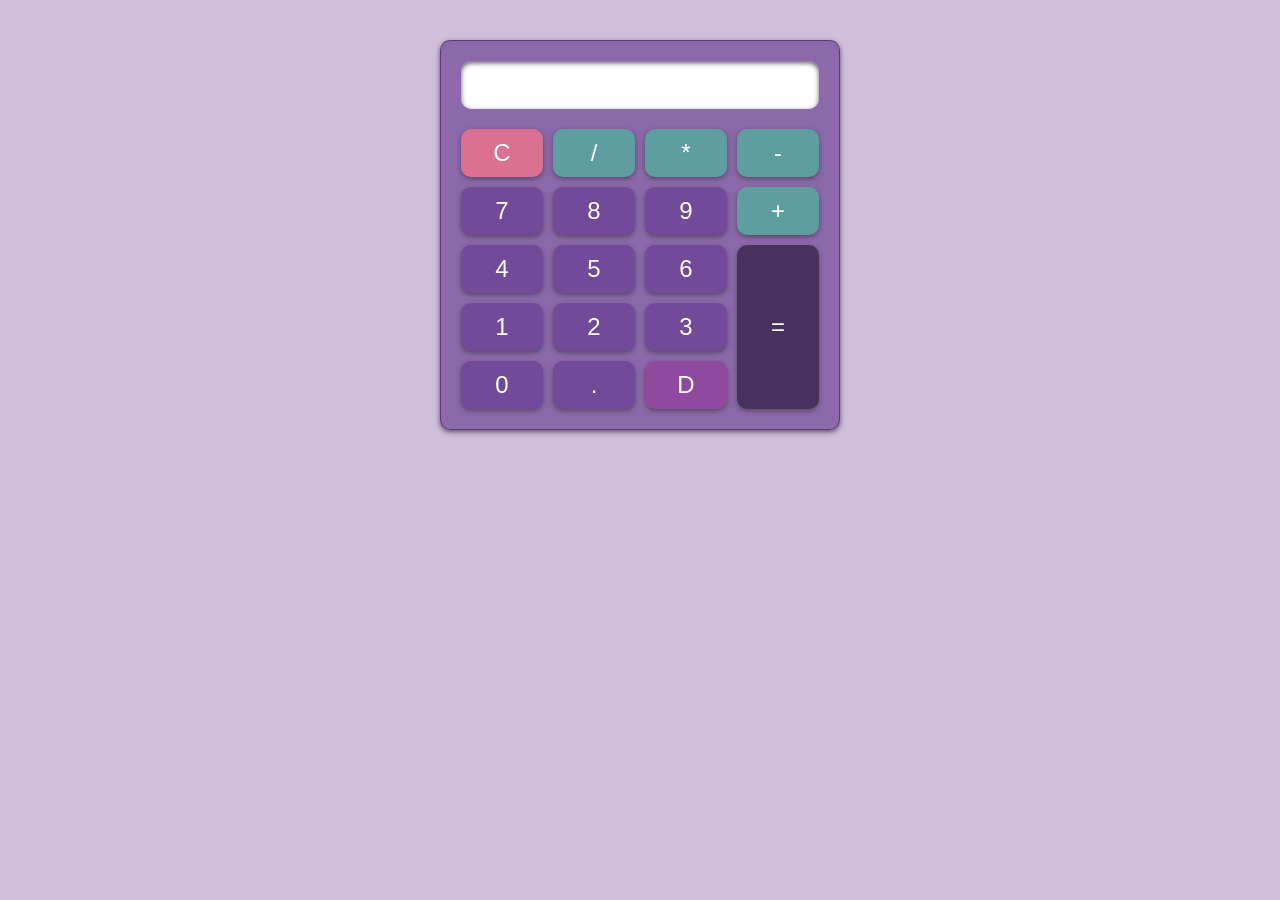
<file: Projects/02-Calculadora-Simple/index.html>
<!DOCTYPE html>
<html lang="en">
<head>
    <meta charset="UTF-8">
    <meta name="viewport" content="width=device-width, initial-scale=1.0">
    <title>Calculadora Básica</title>
    <link rel="stylesheet" href="style.css">
</head>
<body>
    <div class="calculator">
        <input type="text" id="result" readonly>
        <div class="buttons">
            <button class="clear">C</button>
            <button class="operator">/</button>
            <button class="operator">*</button>
            <button class="operator">-</button>
            <button class="number">7</button>
            <button class="number">8</button>
            <button class="number">9</button>
            <button class="operator">+</button>
            <button class="number">4</button>
            <button class="number">5</button>
            <button class="number">6</button>
            <button class="equals">=</button>
            <button class="number">1</button>
            <button class="number">2</button>
            <button class="number">3</button>
            <button class="number">0</button>
            <button class="decimal">.</button>
            <button class="delete">D</button>
        </div>
    </div>
    <script src="index.js"></script>
</body>
</html>
</file>
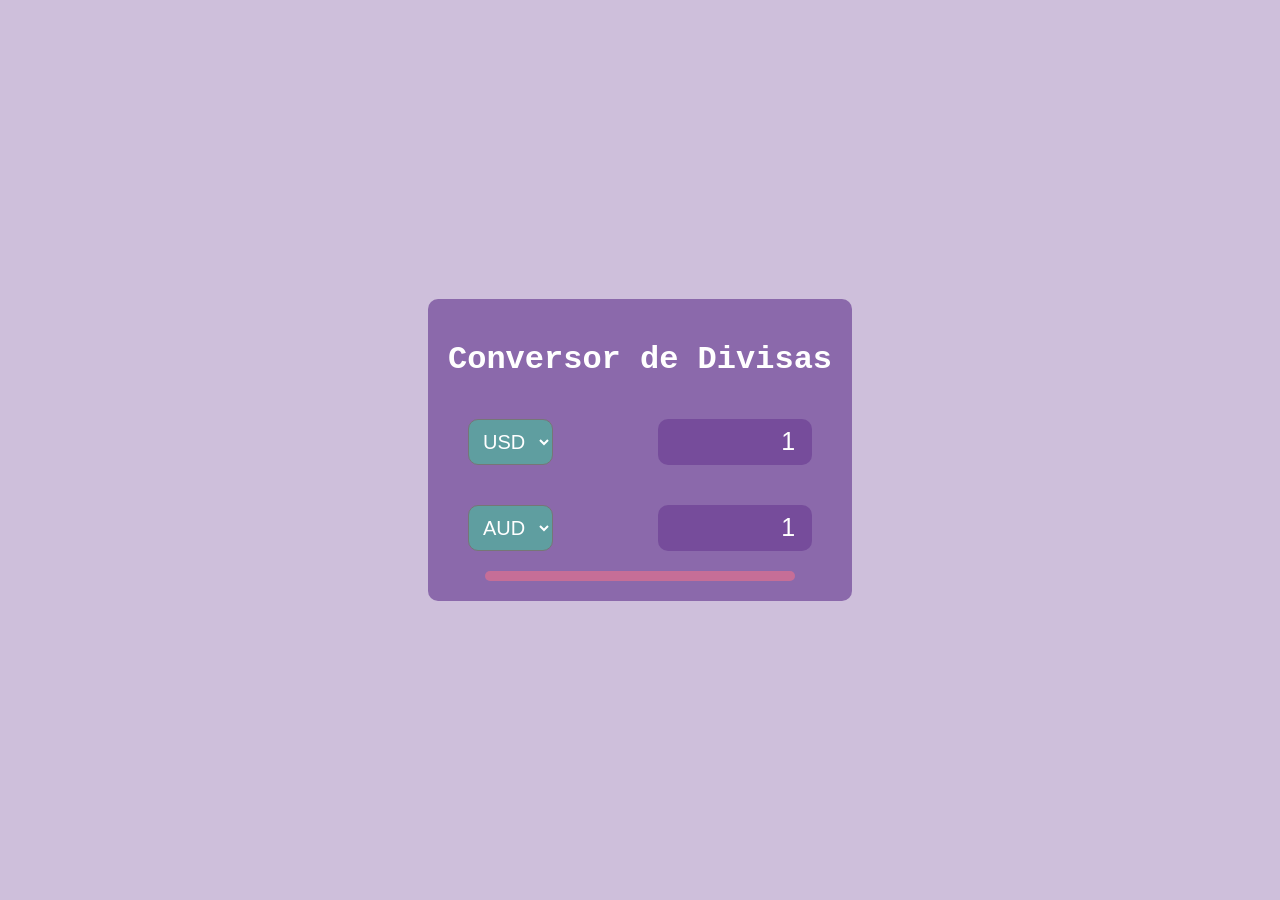
<file: Projects/03-Conversor-De-Divisas/index.html>
<!DOCTYPE html>
<html lang="en">
<head>
    <meta charset="UTF-8">
    <meta name="viewport" content="width=device-width, initial-scale=1.0">
    <title>Conversor de Divisas</title>
    <link rel="stylesheet" href="style.css">
</head>
<body>
    <div class="container">
        <h1>Conversor de Divisas</h1>
        <div class="contenedor-moneda">
            <select id="primera-moneda">
                <option value="AUD">AUD</option>
                <option value="CAD">CAD</option>
                <option value="EUR">EUR</option>
                <option value="GBP">GBP</option>
                <option value="INR">INR</option>
                <option value="JPY">JPY</option>
                <option value="USD" selected>USD</option>
            </select>
            <input type="number" id="primer-valor" value="1" min="0">
        </div>

        <div class="contenedor-moneda">
            <select id="segunda-moneda">
                <option value="AUD">AUD</option>
                <option value="CAD">CAD</option>
                <option value="EUR">EUR</option>
                <option value="GBP">GBP</option>
                <option value="INR">INR</option>
                <option value="JPY">JPY</option>
                <option value="USD">USD</option>
            </select>
            <input type="number" id="segundo-valor" value="1" min="0" disabled>
        </div>

        <p class="tipo-cambio" id="tipo-cambio"></p>
    </div>
    <script src="index.js"></script>
</body>
</html>
</file>
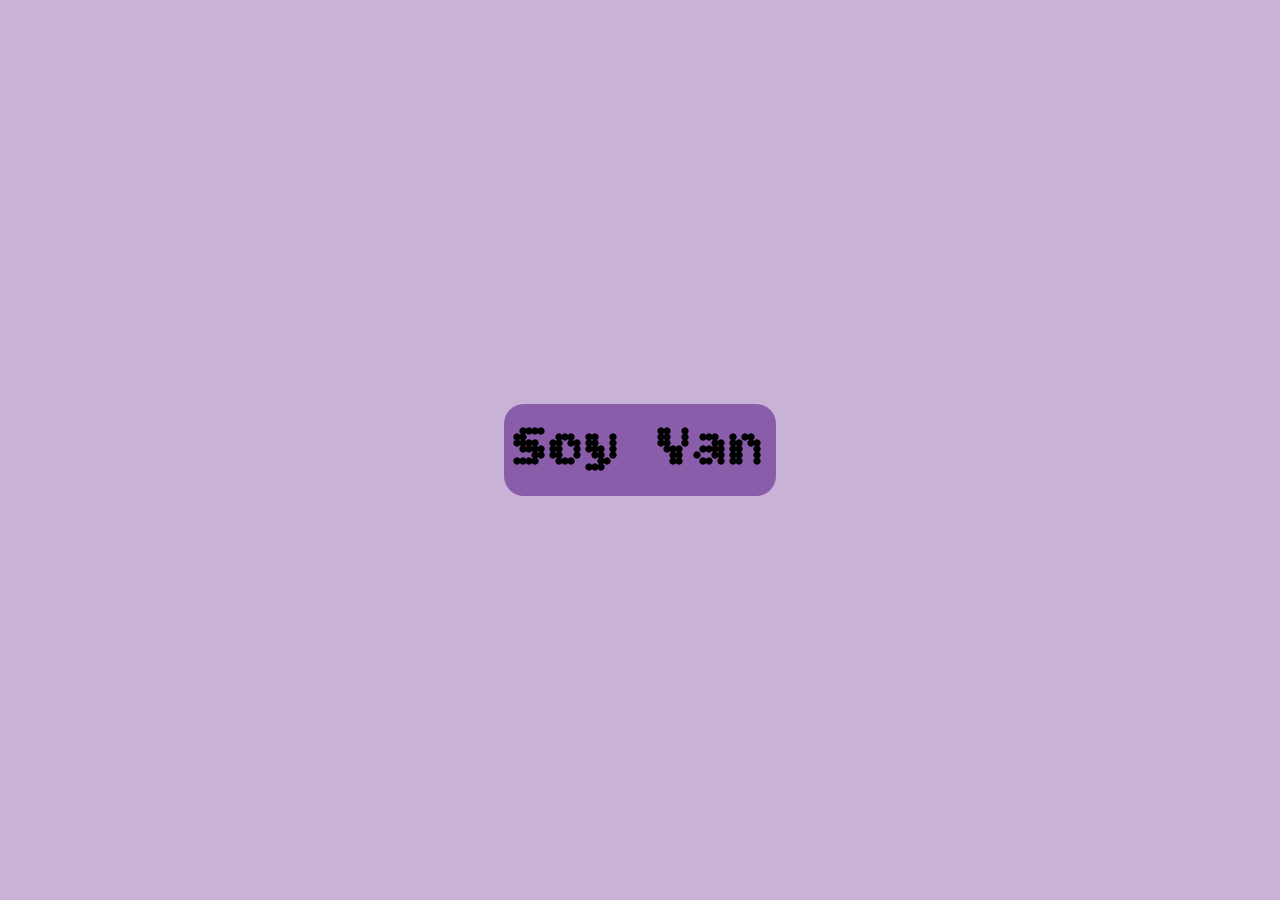
<file: Projects/03-Texto-Animado/index.html>
<!DOCTYPE html>
<html lang="en">
<head>
    <meta charset="UTF-8">
    <meta name="viewport" content="width=device-width, initial-scale=1.0">
    <title>Efecto de texto animado</title>
    <link rel="stylesheet" href="style.css">
</head>
<body>
    <div class="container">
        
    </div>
</body>
<script src="index.js"></script>
</html>
</file>
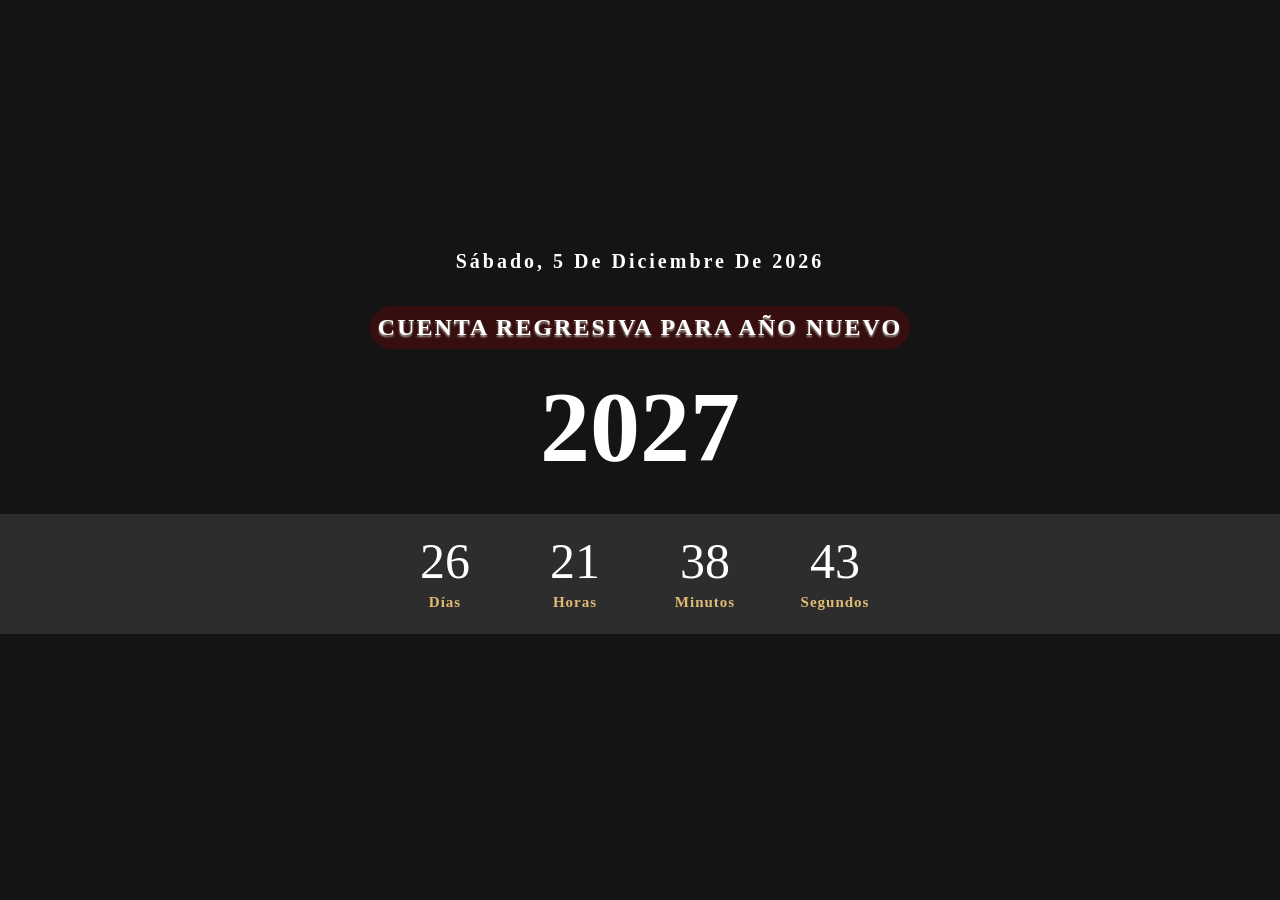
<file: Projects/04-Contador-Regresivo-New-Year/index.html>
<!DOCTYPE html>
<html lang="en">
<head>
    <meta charset="UTF-8">
    <meta name="viewport" content="width=device-width, initial-scale=1.0">
    <title>Año Nuevo 2027 - Temporizador</title>
    <link rel="stylesheet" href="style.css">
</head>
<body>
    <h1 id="fechaActual">hhhhh</h1>
    <h2 class="titulo">Cuenta regresiva para Año Nuevo</h2>
    <div class="year">2027</div>
    <div class="contador">
        <div id="dias">00</div>
        <div id="horas">00</div>
        <div id="minutos">00</div>
        <div id="segundos">00</div>
    </div>
</body>
<script src="index.js"></script>
</html>
</file>
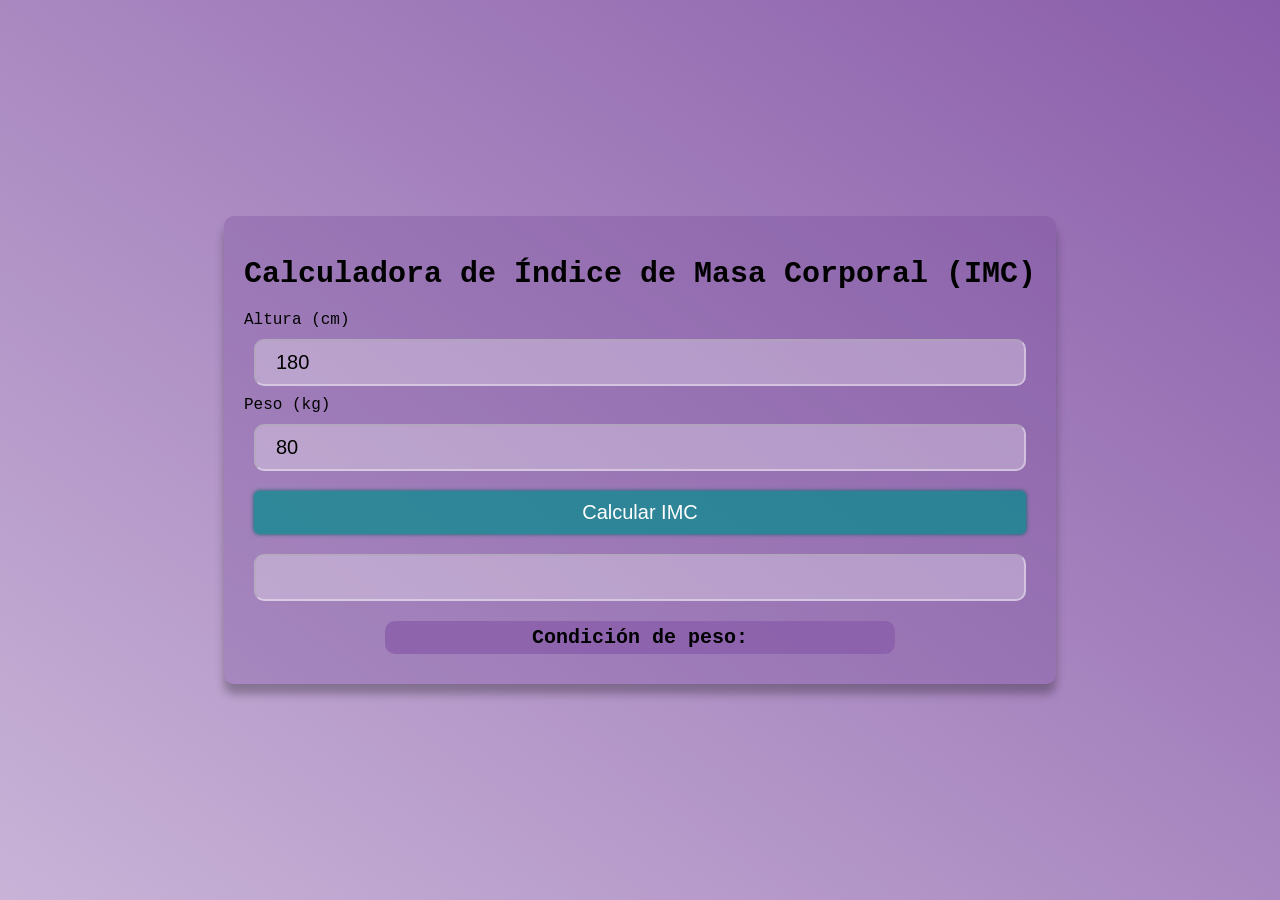
<file: Projects/06-Calculadora-IMC/index.html>
<!DOCTYPE html>
<html lang="en">
<head>
    <meta charset="UTF-8">
    <meta name="viewport" content="width=device-width, initial-scale=1.0">
    <title>Calculadora de IMC</title>
    <link rel="stylesheet" href="style.css">
</head>
<body>
    <div class="mainContainer">
        <h1 class="encabezado"> Calculadora de Índice de Masa Corporal (IMC)</h1>
        Altura (cm)
        <input type="number" id="altura" class="input" value="180" placeholder="Introduzca su altura en cm">
        Peso (kg)
        <input type="number" id="peso" class="input" value="80" placeholder="Introduzca su peso en kg">
        <button class="btn" id="btn">Calcular IMC</button>
        <input type="number" class="input" id="imc-result" disabled>
        <h4 class="info-text">Condición de peso:
            <span id="condicion-peso"></span>
        </h4>
    </div>
</body>
<script src="index.js"></script>
</html>
</file>
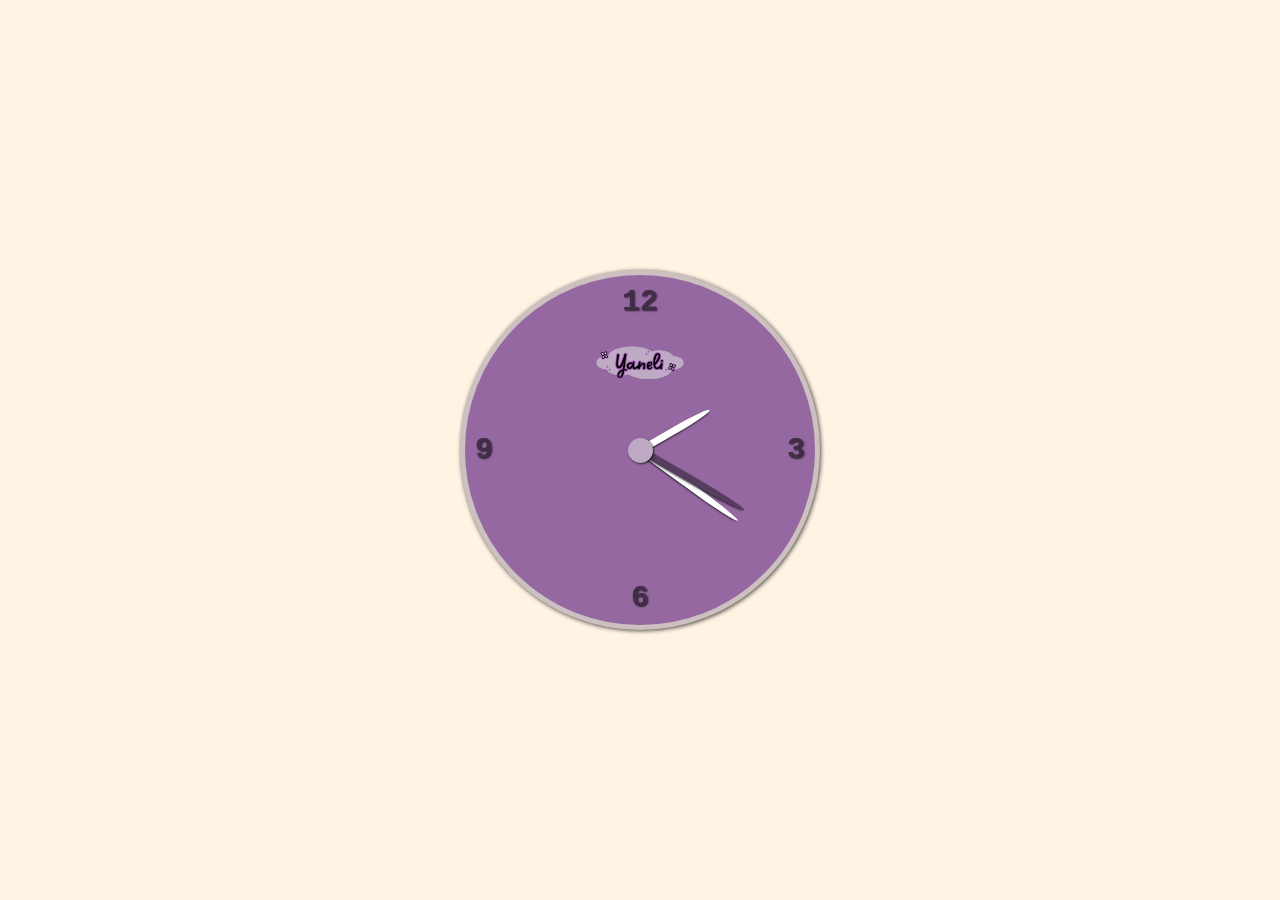
<file: Projects/07-Reloj-En-Tiempo-Real/index.html>
<!DOCTYPE html>
<html lang="en">
<head>
    <meta charset="UTF-8">
    <meta name="viewport" content="width=device-width, initial-scale=1.0">
    <title>Reloj</title>
    <link rel="stylesheet" href="style.css">
</head>
<body>
    <div class="reloj-container">
        <div class="numeros">
            <div class="doce">12</div>
            <div class="tres">3</div>
            <div class="seis">6</div>
            <div class="nueve">9</div>
        </div>

        <div class="manecillas">
            <div class="horas"></div>
            <div class="minutos"></div>
            <div class="segundos"></div>
        </div>

        <img src="img/logo.png" alt="logo">
    </div>
    <script src="index.js"></script>
</body>
</html>
</file>
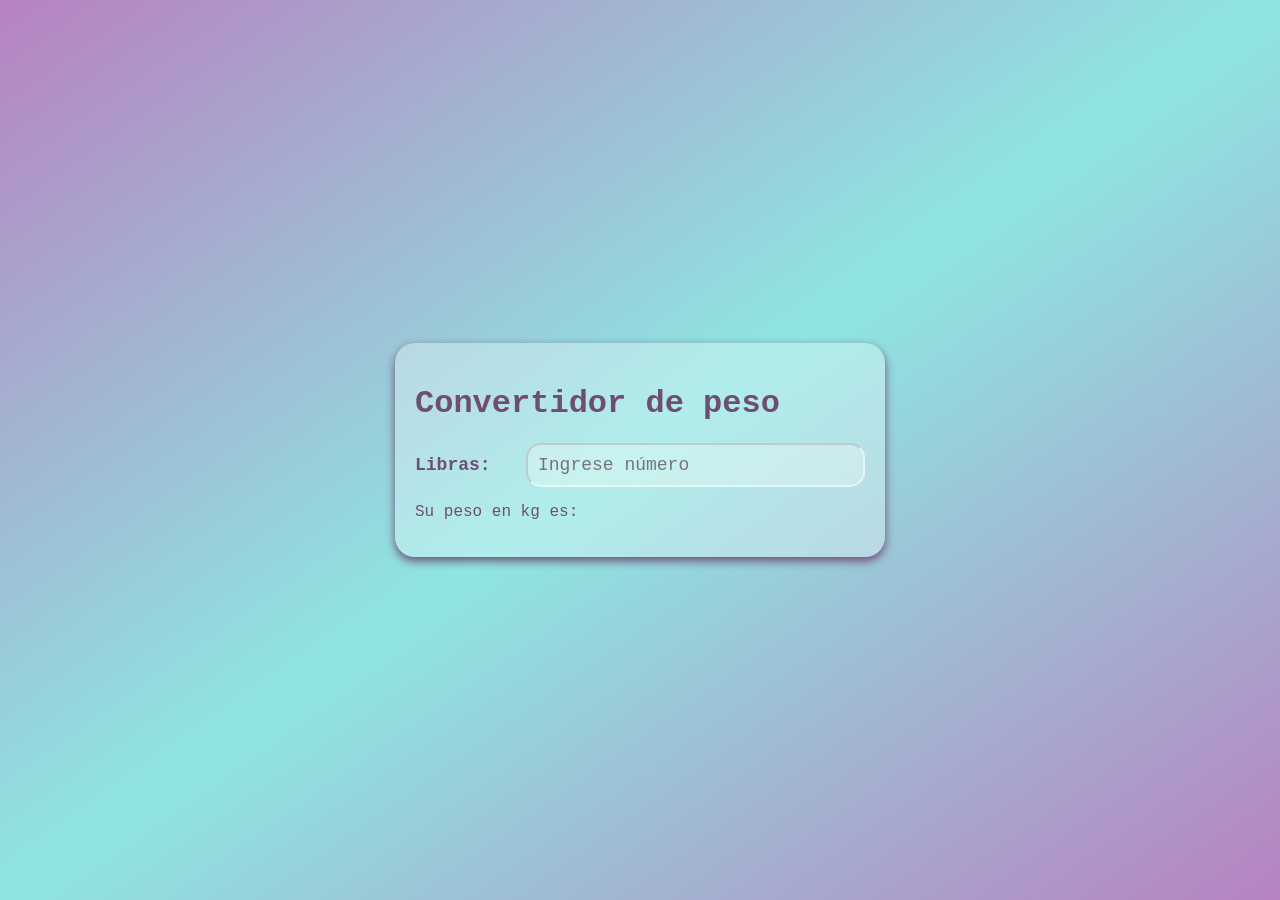
<file: Projects/08-Convertidor-De-Peso/index.html>
<!DOCTYPE html>
<html lang="en">
<head>
    <meta charset="UTF-8">
    <meta name="viewport" content="width=device-width, initial-scale=1.0">
    <title>Convertidor de Peso</title>
    <link rel="stylesheet" href="style.css">
</head>
<body>
    <div class="main-container">
        <h1 class="titulo">Convertidor de peso</h1>
        <div class="peso-container">
            <label for="libras">Libras:</label>
            <input type="number" id="input" class="input" step=".1" placeholder="Ingrese número">
        </div>
        <p>Su peso en kg es: <span id="resultado"></span></p>
        <p class="error" id="error"></p>
    </div>

    <script src="index.js"></script>
</body>
</html>
</file>
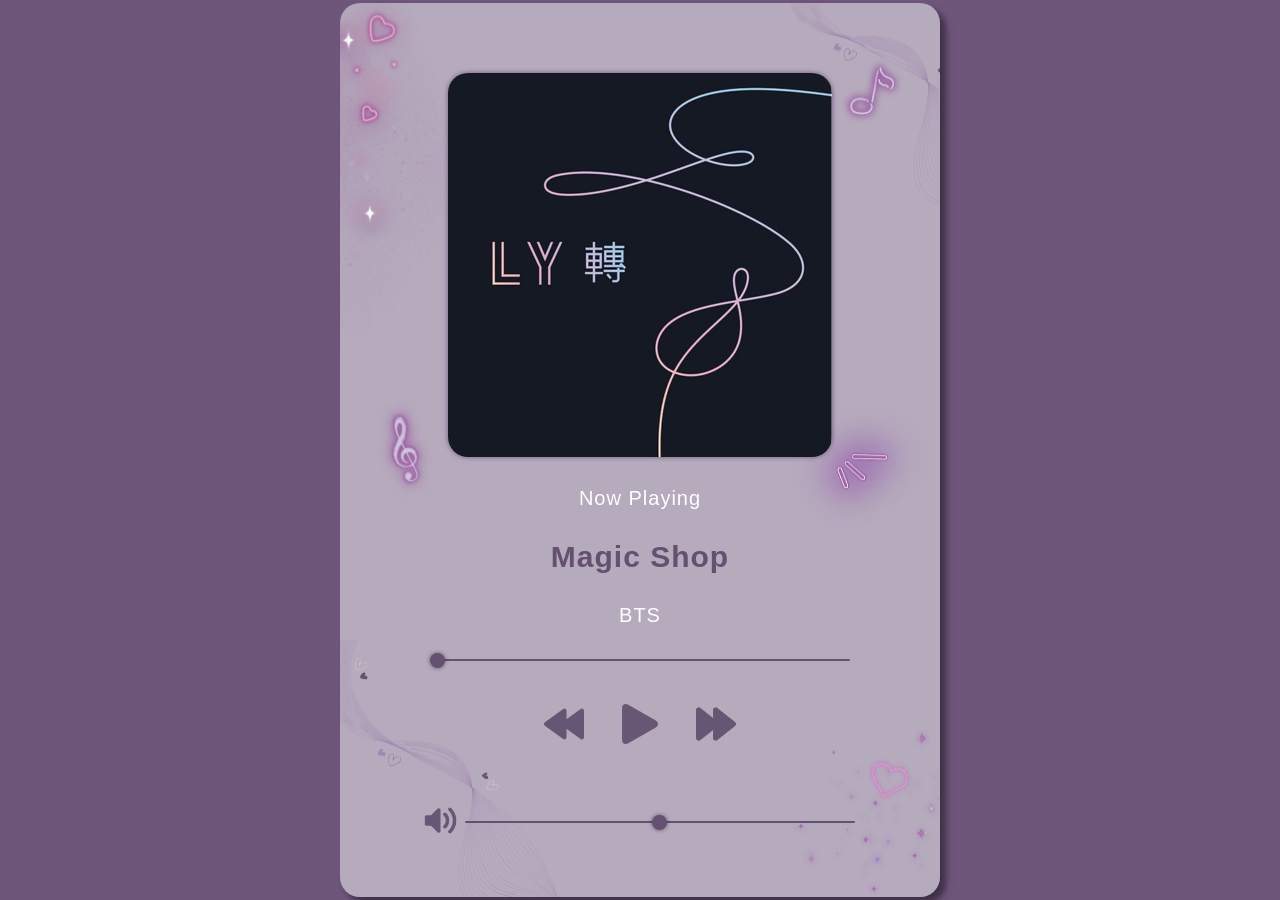
<file: Projects/09-Music-Player/index.html>
<!DOCTYPE html>
<html lang="en">
<head>
    <meta charset="UTF-8">
    <meta name="viewport" content="width=device-width, initial-scale=1.0">
    <title>Music Player</title>
    <link rel="stylesheet" href="style.css">
</head>
<body>
    <div class="player">
        <div class="imagen"></div>
        <p class="now">Now Playing</p>
        <h3 id="title">Song Title</h3>
        <p id="artist">Artist name</p>
        
        <div class="progress">
            <input type="range" id="progress" value="0" min="0" max="100">
        </div>
        <div class="controls">
            <button id="prev">
                <img src="img/rewind-button.png">
            </button>
            <button id="play">
                <img src="img/play-button-arrowhead.png">
            </button>
            <button id="next">
                <img src="img/forward-button.png">
            </button>
        </div>

      

        <div class="volume">
            <i class="vo-icon">
                <img src="img/volume-up.png">
            </i>
            <input type="range" id="volume" min="0" max="1" value="0.5" step="0.05">
        </div>
    </div>

    <script src="index.js"></script>
</body>
</html>

<!--
<a href="https://www.flaticon.com/free-icons/rewind" title="rewind icons">Rewind icons created by Magnific - Flaticon</a>
<a href="https://www.flaticon.com/free-icons/next" title="next icons">Next icons created by Magnific - Flaticon</a>
<a href="https://www.flaticon.com/free-icons/pause" title="pause icons">Pause icons created by Chanut - Flaticon</a>
<a href="https://www.flaticon.com/free-icons/volume" title="volume icons">Volume icons created by Bharat Icons - Flaticon</a>
<a href="https://www.flaticon.es/iconos-gratis/musica-y-multimedia" title="musica y multimedia iconos">Musica y multimedia iconos creados por SeyfDesigner - Flaticon</a>
-->
</file>
<file: Projects/02-Calculadora-Simple/style.css>
*{
    box-sizing: border-box; /*el relleno y borde se incluyen solo dentro del alto y ancho especificado del elemento*/
    margin: 0;
}

body{
    background-color: rgba(116, 73, 153, 0.349);
}

.calculator{
    background-color: rgba(115, 73, 153, 0.726);
    padding: 20px;
    max-width: 400px;
    margin: 0 auto;
    border: solid 1px rgba(86, 54, 114, 0.904);
    box-shadow: 0 2px 5px rgba(80, 68, 92, 0.904);
    border-radius: 10px;
    margin-top: 40px;
}

#result{
    width: 100%;
    padding: 10px;
    font-size: 24px;
    border: none;
    border-radius: 10px;
    box-shadow: 0 2px 5px rgba(80, 68, 92, 0.904) inset;
}

.buttons{
    display: grid; /*cuadricula css, crea el diseño de cuadricula*/
    grid-template-columns: repeat(4, 1fr); /*organiza en 4 columnas, el 1fr les da el mismo ancho a todas*/
    grid-gap: 10px; /*agrega espacio entre cada botón*/
    margin-top: 20px; /*margen superior a todo el contenedor (entre result y bottons)*/
}

button{
    padding: 10px;
    font-size: 24px;
    color: white;
    border: none;
    box-shadow: 0 2px 5px rgba(80, 68, 92, 0.904);
    border-radius: 10px;
    cursor: pointer;
    transition: background-color 0.3s ease; /*hace que el efecto de cambio de color se vea mpas suave y fluido*/
}

/*Cambio de color al pasar el cursor por el botón*/
.number:hover, .decimal:hover{
    background-color: rgb(86, 55, 112);
}

.clear{
    background-color: palevioletred;
}

.clear:hover{
    background-color: rgb(175, 85, 115);
}

.delete{
    background-color: rgb(145, 73, 160);
}
.delete:hover{
    background-color: rgb(111, 57, 122);
}

.number, .decimal{
    background-color: rgb(115, 73, 153);
}

.operator{
    background-color: cadetblue;
}

.operator:hover{
    background-color: rgb(76, 129, 131);
}

.equals{
    background-color: rgb(73, 49, 94);
    grid-row: span 3; /*el botón abarca 3 filas*/
}

.equals:hover{
    background-color: rgb(89, 60, 112);
}
</file>
<file: Projects/03-Conversor-De-Divisas/style.css>
body{
    background-color: rgba(116, 73, 153, 0.349);
    display: flex; /*Para controlar la posición del contenedor en la pantalla*/
    height: 100vh;
    justify-content: center;
    align-items: center;
    font-family: 'Courier New', Courier, monospace;
    margin: 0;
    padding: 0;
}
.container{
    background-color: rgba(115, 73, 153, 0.726);
    padding: 20px;
    color: rgb(255, 255, 255);
    border-radius: 10px;
    text-align: center;
}

.contenedor-moneda{
    padding: 20px;
    display: flex;
    justify-content: space-between;
}

.contenedor-moneda select{
    padding: 10px;
    border-radius: 10px;
    background-color: cadetblue;
    color: white;
    font-size: 20px;
}

.contenedor-moneda input{
    border: 0;
    background-color: rgba(116, 73, 153, 0.89);
    border-radius: 10px;
    font-size: 25px;
    text-align: right;
    width: 150px;
    color: white;
}

.tipo-cambio{
    font-size: 16px;
    padding: 5px;
    font-weight: 600; /*hace m+as "grueso" al texto*/
    background-color: rgba(216, 112, 147, 0.781);
    width: 300px;
    border-radius: 10px;
    text-align: center;/*Centra el texto*/
    margin: 0 auto; /*Centra el bloque de texto*/
}

select:focus, input:focus{
    outline: 0; /*elimina contorno que aparece al interactuar con los campos*/
}
</file>
<file: Projects/03-Texto-Animado/style.css>
@import url('https://fonts.googleapis.com/css2?family=Bitcount+Grid+Double:wght@100..900&display=swap');

.font {
    font-family: "Bitcount Grid Double", system-ui;
    font-optical-sizing: auto;
    font-weight: 500;
    font-style: normal;
    font-variation-settings:
        "slnt" 0,
        "CRSV" 0.5,
        "ELSH" 0,
        "ELXP" 0;
    background-color: rgb(138, 93, 170);
    padding: 10px;
    border-radius: 20px;
    text-align: center;
}

body{
    display: flex;
    align-items: center;
    justify-content: center;
    margin: 0;
    height: 100vh;
    background-color: rgba(138, 93, 170, 0.466);
    font-family: "Bitcount Grid Double", system-ui;
    font-size: 30px;
}
</file>
<file: Projects/04-Contador-Regresivo-New-Year/style.css>
@import url('https://fonts.googleapis.com/css2?family=Pacifico&display=swap');

body{
    display: flex;
    flex-direction: column; /*Colocar los elementos verticalmente*/
    margin: 0;
    align-items: center;
    height: 100vh;
    justify-content: center;
    background-color:#141414;
    font-family: cursive;
}

h2{
    text-transform: uppercase;
    color: rgb(255, 255, 255);
    text-shadow: 0 2px 2px rgb(172, 169, 160);
    letter-spacing: 2px;
    background-color:  rgba(82, 9, 9, 0.555);
    padding: 8px;
    border-radius: 30px;
    text-align: center;
}

#fechaActual{
    text-transform: capitalize;
    color: rgb(255, 255, 255);
    font-size: 20px;
    text-align: center;
    letter-spacing: 3px;
}

.year{
    font-size: 100px;
    color: white;
    font-weight: bold;
}

.contador{
    margin: 30px;
    background-color: rgba(56, 55, 55, 0.712);
    width: 100%;
    color: white;
    height: 120px;
    display: flex;
    justify-content: center;
    align-items: center;
}

.contador div{
    margin: 0 15px;
    font-size: 50px;
    margin-top: -25px;
    position: relative;
    text-align: center;
    width: 100px;
}

.contador div::before{
    content: "";
    position: absolute;
    bottom: -30px;
    left: 0;
    font-size: 15px;
    line-height: 35px;
    letter-spacing: 1px;
    font-weight: 500;
    width: 100%;
    height: 35px;
    text-align: center;
    font-weight: bold;
    color: rgb(224, 187, 117);
}

.contador #dias::before{
    content: "Días";
}

.contador #horas::before{
    content: "Horas";
}
.contador #minutos::before{
    content: "Minutos";
}
.contador #segundos::before{
    content: "Segundos";
}
</file>
<file: Projects/06-Calculadora-IMC/style.css>
body{
    display: flex;
    margin: 0;
    justify-content: center;
    align-items: center;
    background: linear-gradient(to left bottom, rgb(138, 93, 170), rgba(138, 93, 170, 0.466));
    min-height: 100vh;
    font-family: 'Courier New', Courier, monospace;
}

.mainContainer{
    background-color: rgba(115, 73, 153, 0.3);
    padding: 20px;
    display: flex;
    flex-direction: column;
    border-radius: 10px;
    box-shadow: 0 10px 10px rgba(0, 0, 0, 0.288);
    margin: 5px;
}

.encabezado{
    font-size: 30px;
    text-align: center;
}

.input{
    padding: 10px 20px;
    font-size: 20px;
    background-color: rgba(255, 255, 255, 0.3);
    border-color: rgba(255, 255, 255, 0.4);
    margin: 10px;
    border-radius: 10px;
}

.btn{
    background-color: rgba(0, 139, 139, 0.705);
    color: white;
    border: none;
    padding: 10px 20px;
    border-radius: 5px;
    margin: 10px;
    font-size: 20px;
    box-shadow: 0 0 4px rgb(0, 100, 100);
    cursor: pointer;
}

.btn:hover{
    box-shadow: 0 0 8px rgb(0, 100, 100);
    transition: all 300ms ease;
}

h4{
    font-weight: 700;
}

.info-text{
    font-size: 20px;
    font-weight: 600;
    background-color: rgba(138, 93, 170, 0.788);
    display: flex;
    text-align: center;
    align-items: center;
    justify-content: center;
    padding: 5px;
    margin: 10px auto; /*El 'auto' ayuda a centrar la caja en su main container*/
    width: 500px;
    border-radius: 10px;
}
</file>
<file: Projects/07-Reloj-En-Tiempo-Real/style.css>
body{
    margin: 0;
    padding: 0;
    background-color:rgb(255, 243, 227);
    font-family:'Courier New', Courier, monospace;
    height: 100vh;
    display: flex;
    justify-content: center;
    align-items: center;
}

img{
    width: 90px;
    position: absolute;
    left: 50%;
    transform: translateX(-50%); /*Lo centra horizontalmente*/
    top: 60px;
    z-index: 2;
}

.reloj-container{
    position: relative;
    background-color: #9568a1;
    width: 350px;
    height: 350px;
    border-radius: 50%;
    border: 5px solid rgb(204, 192, 192);
    box-shadow: 1px 1px 4px rgba(0,0,0,0.7);
}

.numeros div{
    position: absolute;
    font-size: 30px;
    font-weight: bold;
    color: #402d46;
    text-shadow: 1px 1px 2px rgba(0,0,0,0.7);
}

.doce{
    top: 10px;
    left: 50%;
    transform: translateX(-50%); 
}

.tres{
    right: 10px;
    top: 50%;
    transform: translateY(-50%);
}

.seis{
    bottom: 10px;
    left: 50%;
    transform: translateX(-50%);
}

.nueve{
    left: 10px;
    top: 50%;
    transform: translateY(-50%);
}

.manecillas{
    display: flex;
    width: 100%;
    height: 100%;
    justify-content: center;
    align-items: center;
}

.manecillas::before{ /*circulo del centro*/
    content: "";
    width: 25px;
    height: 25px;
    background-color: #beaac4;
    border-radius: 50%;
    box-shadow: 1px 1px 2px rgba(0,0,0,0.7);
    z-index: 4; /*posición por encima de todas las manecillas*/
}

.manecillas div{
    background-color: white;
    width: 7px;
    position: absolute;
    height: 120px;
    transform-origin: bottom center;
    bottom: 50%;
    z-index: 3;
    border-radius: 50% 50% 0 0;
    box-shadow: 1px 1px 2px rgba(0,0,0,0.7);
}

.manecillas .horas{
    height: 80px;
    transform: rotate(30deg);
}

.manecillas .segundos{
    transform: rotate(250deg);
    background-color: #563c5e;
}
</file>
<file: Projects/08-Convertidor-De-Peso/style.css>
body{
    margin: 0;
    padding: 0;
    background: linear-gradient(to left top, rgb(183, 130, 194), rgb(142, 230, 225), rgb(183, 130, 194));
    min-height: 100vh;
    display: flex;
    align-items: center;
    justify-content: center;
    font-family: 'Courier New', Courier, monospace;
    color: rgb(111, 77, 117);
}

.main-container{
    background-color: rgba(255, 255, 255, 0.3);
    padding: 20px;
    border-radius: 20px;
    box-shadow: 0 4px 10px;
    width: 85%;
    max-width: 450px;
}

.peso-container{
    display: flex;
    justify-content: space-between;
    align-items: center;
    font-size: 18px;
    font-weight: 700;
}

.input{
    padding: 10px;
    width: 70%; /*Para un diseño responsivo óptimo es mejor usar porcentajes*/
    background-color: rgba(255, 255, 255, 0.3);
    border-color: rgba(255, 255, 255, 0.5);
    font-size: 18px;
    border-radius: 15px;
    font-family: 'Courier New', Courier, monospace;
    color: rgb(111, 77, 117);
    outline: none;
}

.error{
    color: rgb(212, 41, 121);
}
</file>
<file: Projects/09-Music-Player/style.css>
body{
    height: 100vh;
    margin: 0;
    padding: 0;
    display: flex;
    align-items: center;
    justify-content: center;
    background-color: rgb(109, 86, 122);
    font-family: sans-serif;
}

.player{
    background-image: url("img/cover.png");
    background-size: 100% 100%;
    background-position: center;
    text-align: center;
    width: 90%;
    max-width: 600px;
    height: auto;
    padding-bottom: 70px;
    border-radius: 20px;
    overflow: hidden;
    box-shadow: 6px 6px 6px rgb(63, 48, 71);
}

.imagen{
    position: relative;
    background-size: 100% 100%;
    background-position: center;
    width: 80%;
    max-width: 384px;
    aspect-ratio: 1 / 1; /*Mantiene el cuadrado automáticamente*/
    margin:70px auto 0 auto;
    border-radius: 20px;
    box-shadow: 0px 0px 5px rgb(109, 86, 122);
    overflow: hidden;
    background-size: cover;
}

.now{
    margin-top: 5%;
    font-size: 20px;
    color: white;
    letter-spacing: 1px;
}

#title{
    font-size: 30px;
    letter-spacing: 1px;
    color: #645070;
}

#artist{
    font-size: 20px;
    color: white;
    letter-spacing: 1px;
    font-weight: 2000px;
}

input[type="range"]{
    -webkit-appearance: none; /* Quita el diseño por defecto de Chrome*/
    appearance: none;
    width: 70%;   
    background: transparent;
    cursor: pointer;
}

#volume{
    width: 65%;
}

input[type="range"]::-webkit-slider-runnable-track {
    width: 100%;
    height: 2px; 
    background: rgb(100, 80, 112); 
    border-radius: 5px;
}

input[type="range"]::-webkit-slider-thumb {
    -webkit-appearance: none; /* Quita el círculo por defecto */
    appearance: none;
    margin-top: -6px;         /* Centra el círculo verticalmente sobre la barra */
    height: 15px;             /* Alto del círculo */
    width: 15px;              /* Ancho del círculo */
    border-radius: 50%;       /*Redondo*/
    background: rgb(100, 80, 112);
    box-shadow: 0px 0px 4px rgba(0, 0, 0, 0.5); /* Sombra al circulo */
}

.controls button img{
    width: 40px;
    height: 40px;
    margin-top: 70%;
    filter: invert(37%) sepia(21%) saturate(545%) hue-rotate(231deg) brightness(89%) contrast(90%);
}

.volume i img{
    position: relative;
    width: 35px;
    height: 35px;
    top: 15px;
    padding-top: 5%;
    cursor: pointer;
    filter: invert(37%) sepia(21%) saturate(545%) hue-rotate(231deg) brightness(89%) contrast(90%);
}

.controls button{
    background: none;
    border: none;
    cursor: pointer;
    margin: 10px;
}

@media (max-width: 480px) {
    #title {
        font-size: 24px; /* Letra de canción más pequeña */
    }
    #artist {
        font-size: 16px;
    }
    .controls button img {
        width: 32px;  /* Íconos un poco más pequeños */
        height: 32px;
    }

    #volume {
        display: none;
    }

    .volume i img {
        width: 40px;
        height: 40px;
    }
}
</file>
